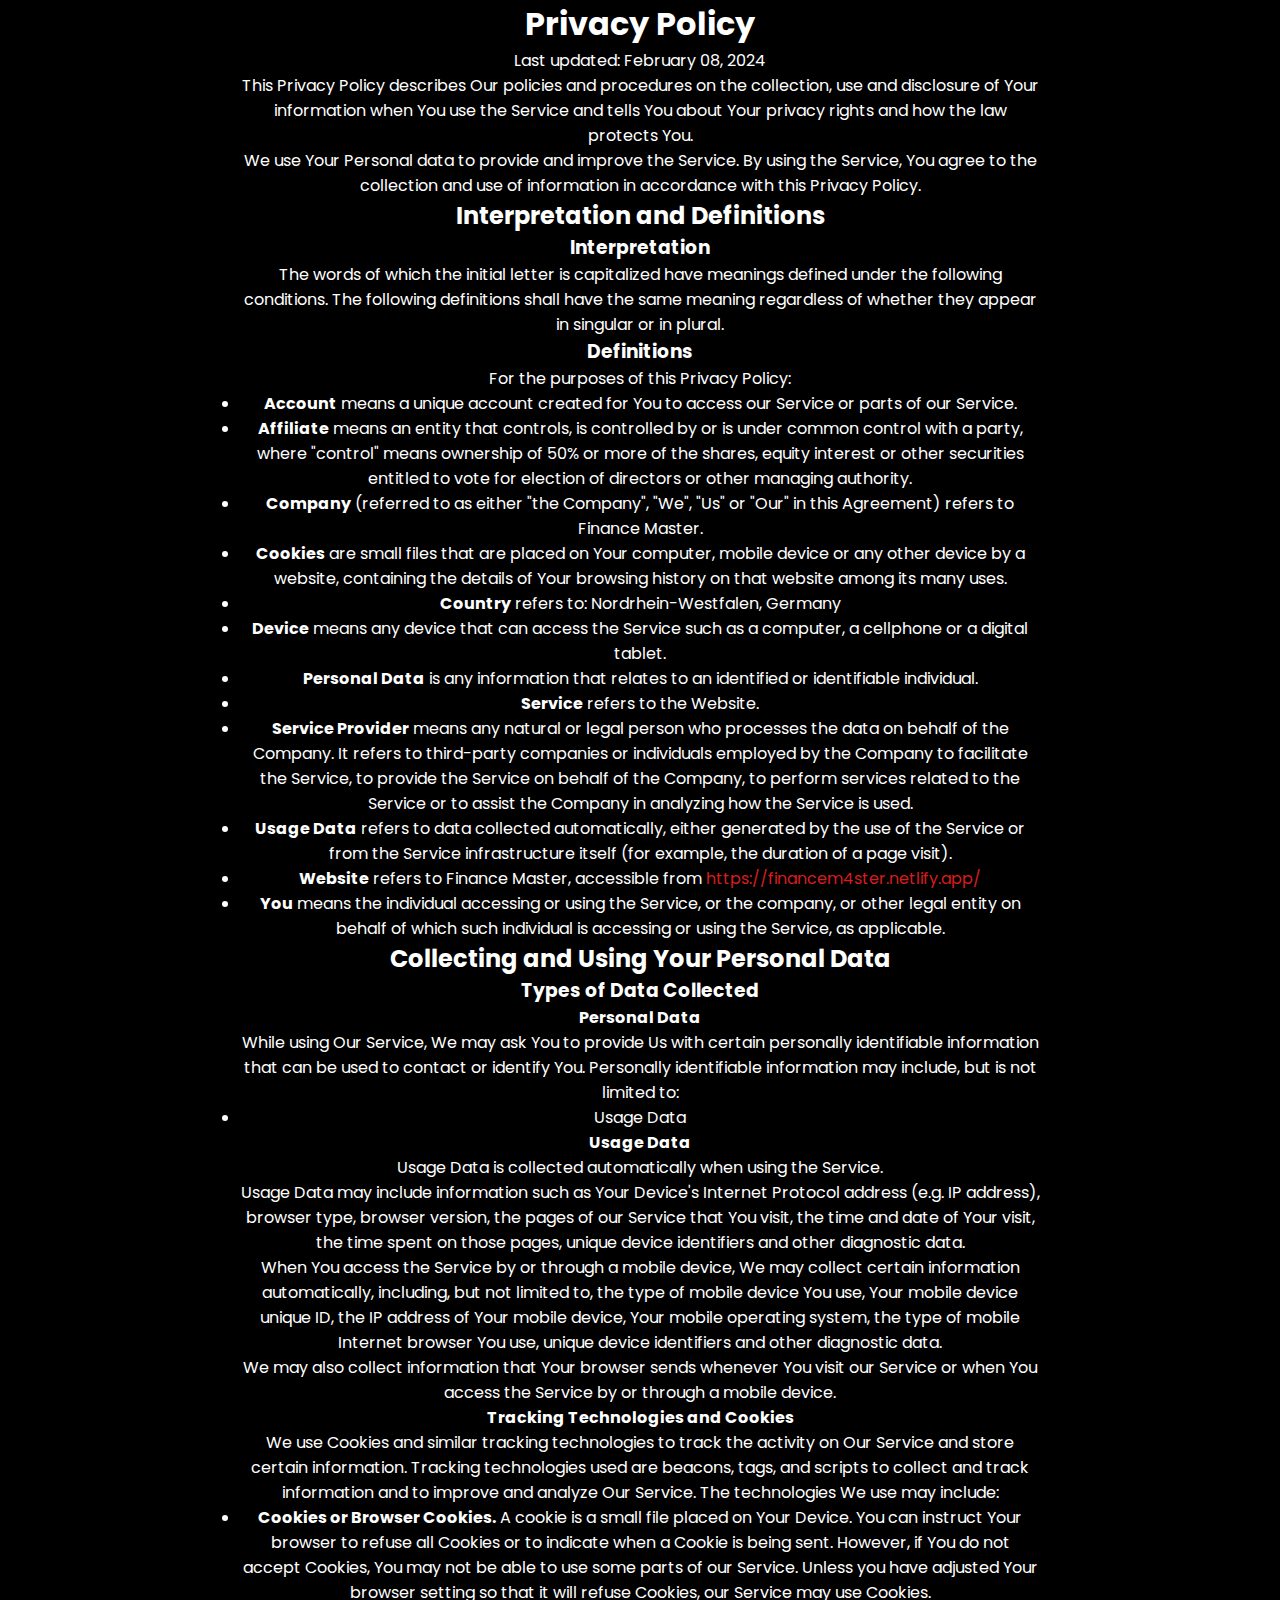
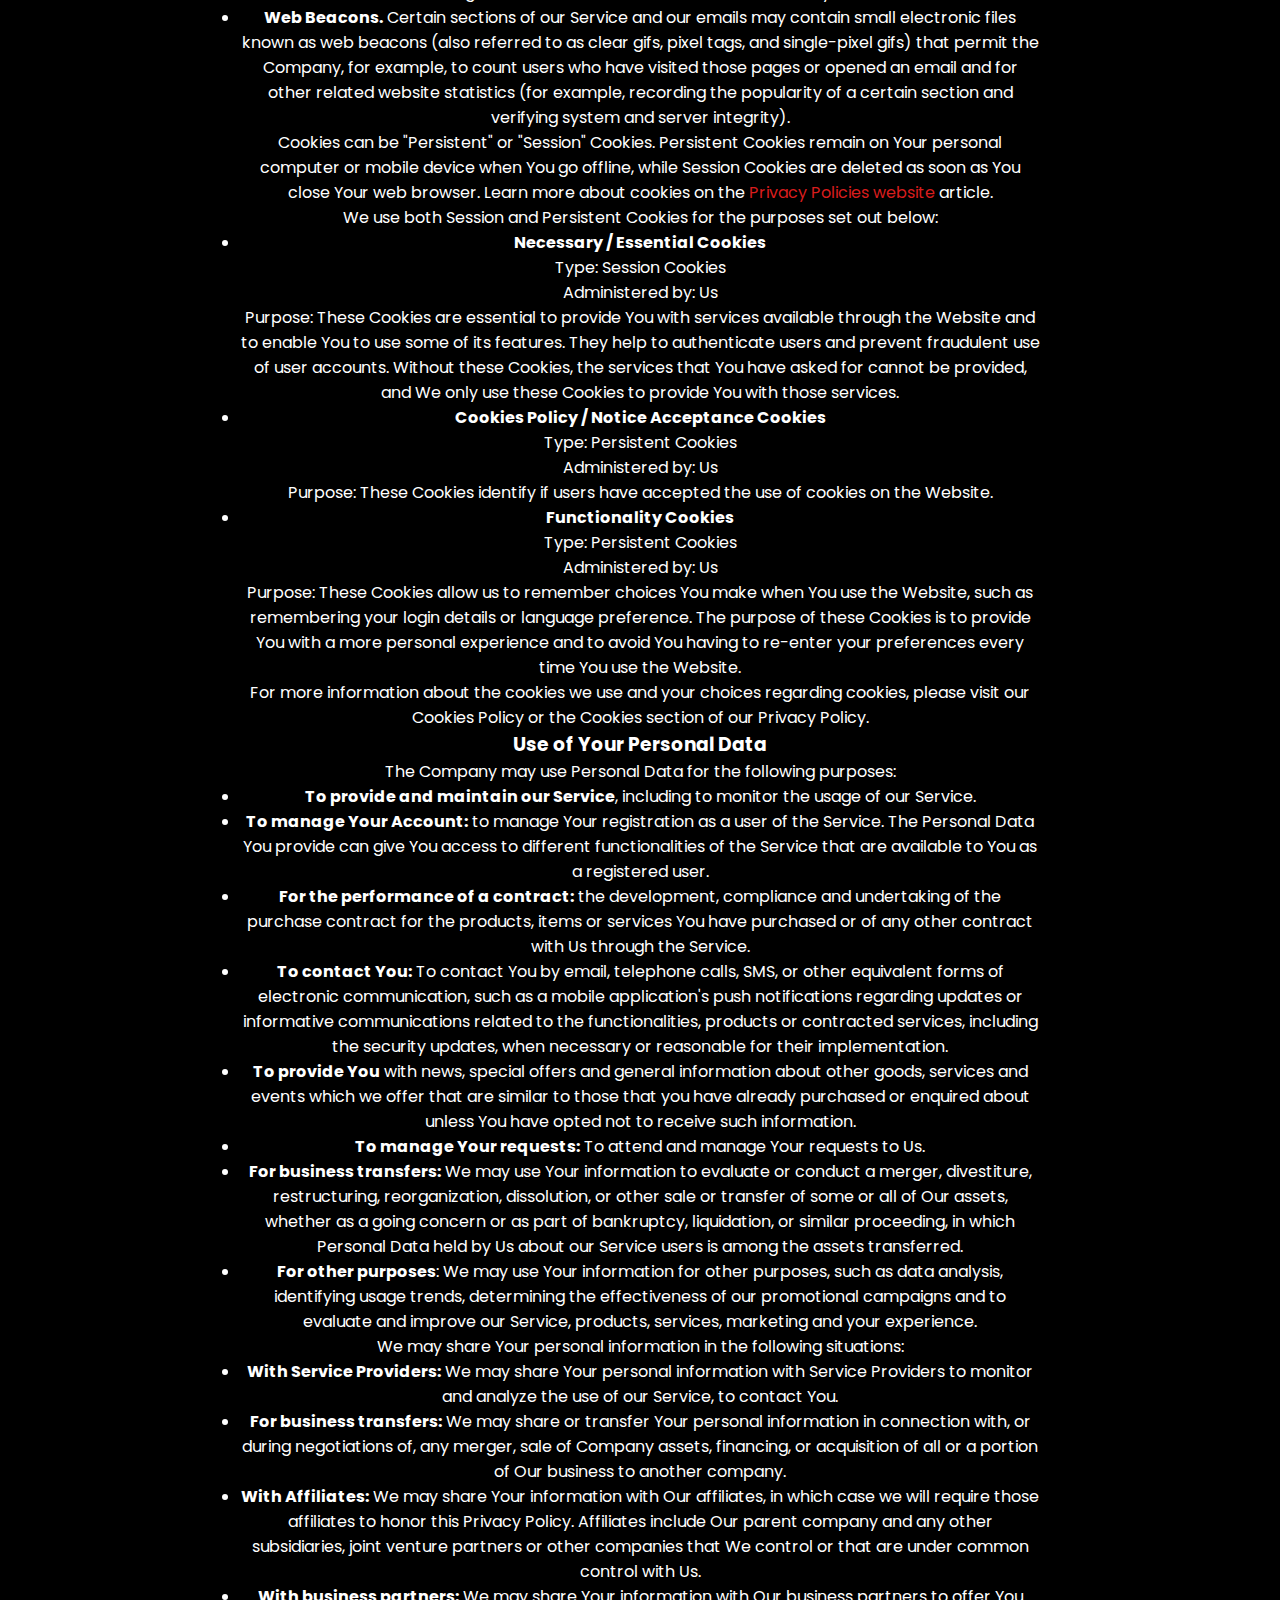
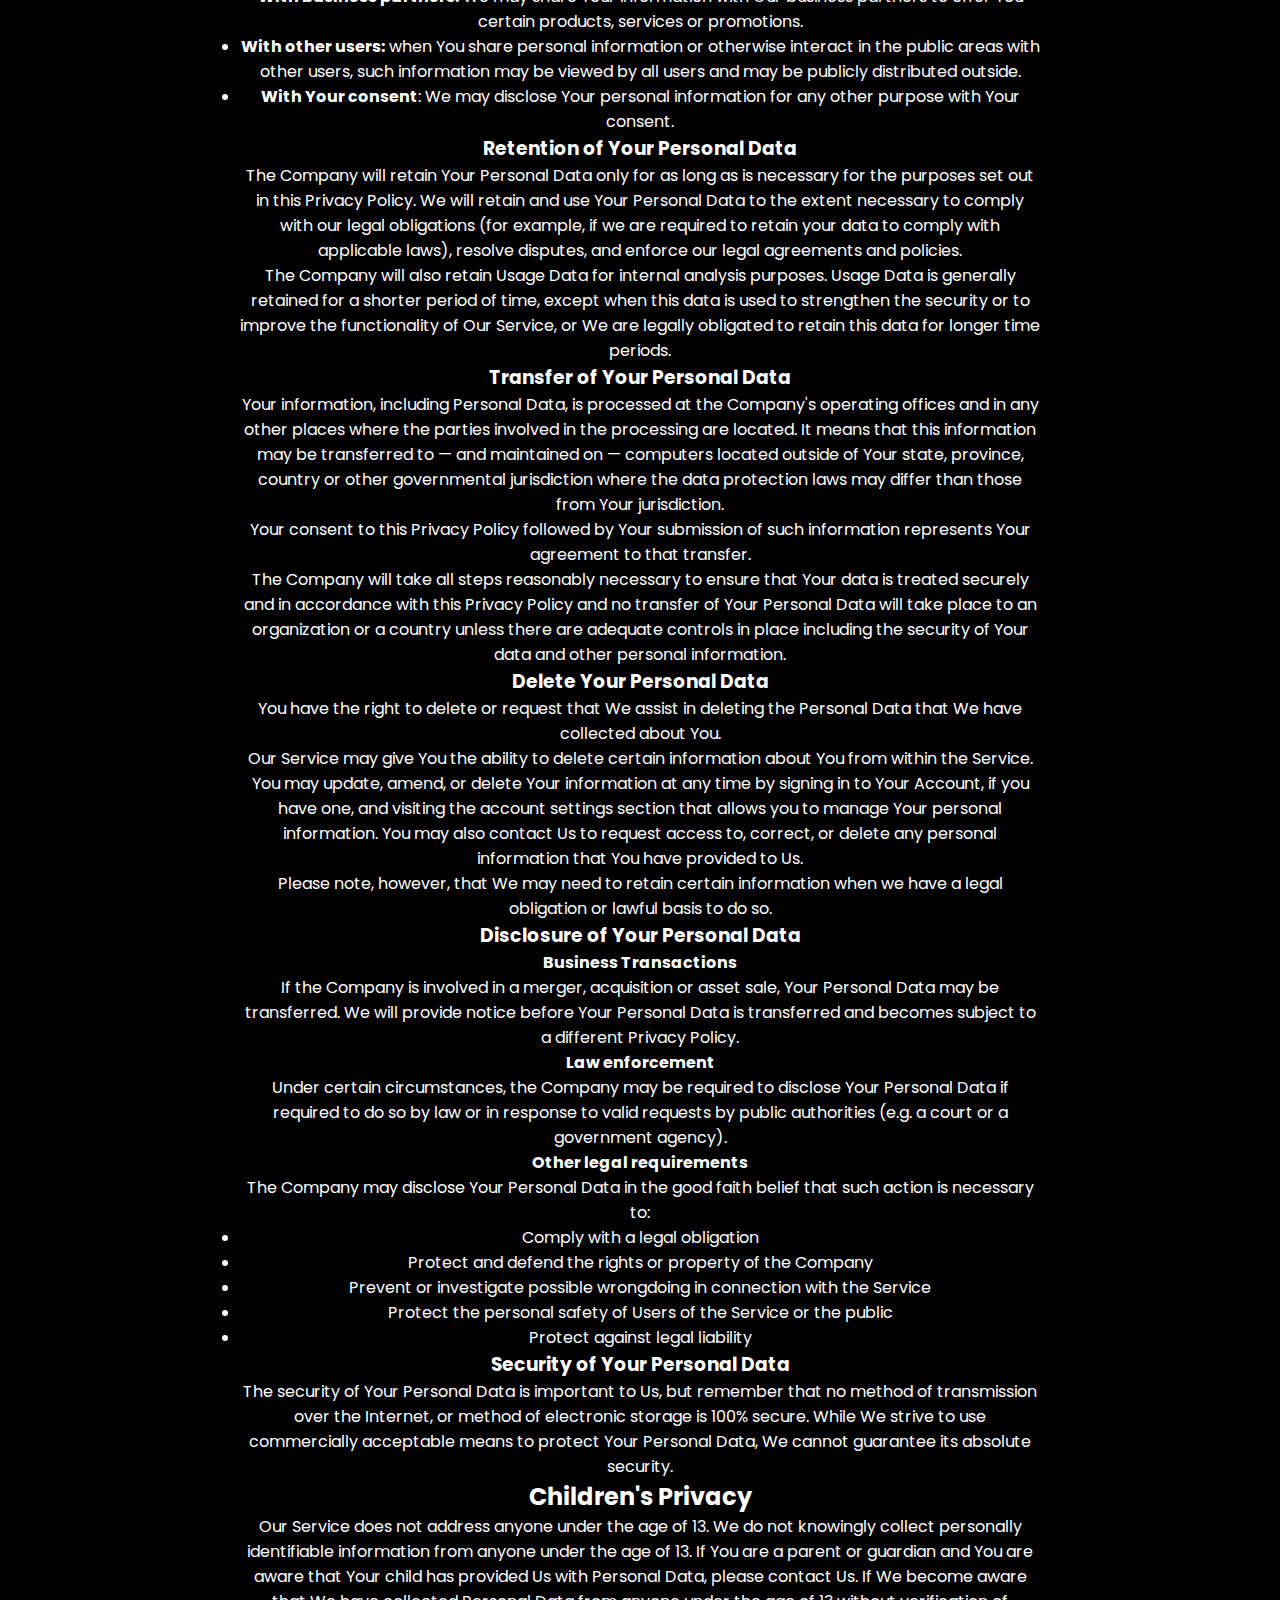
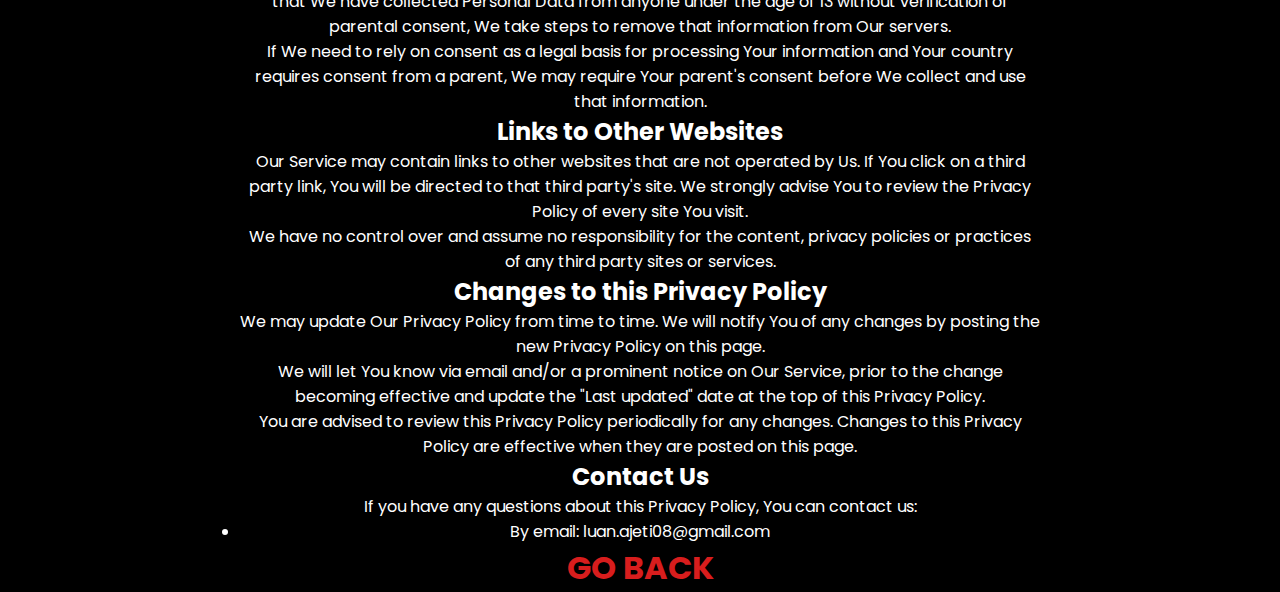
<file: privacypolicy.html>
<!DOCTYPE html>
<html lang="en">
<head>
    <meta charset="UTF-8">
    <meta name="viewport" content="width=device-width, initial-scale=1.0">
    <title>Finance Master ~ Privacy Policy</title>
    <link rel="stylesheet" href="./css/privacypolicy.css">
</head>
<body>
    <div class="text">
    <h1>Privacy Policy</h1>
<p>Last updated: February 08, 2024</p>
<p>This Privacy Policy describes Our policies and procedures on the collection, use and disclosure of Your information when You use the Service and tells You about Your privacy rights and how the law protects You.</p>
<p>We use Your Personal data to provide and improve the Service. By using the Service, You agree to the collection and use of information in accordance with this Privacy Policy.</p>
<h2>Interpretation and Definitions</h2>
<h3>Interpretation</h3>
<p>The words of which the initial letter is capitalized have meanings defined under the following conditions. The following definitions shall have the same meaning regardless of whether they appear in singular or in plural.</p>
<h3>Definitions</h3>
<p>For the purposes of this Privacy Policy:</p>
<ul>
<li>
<p><strong>Account</strong> means a unique account created for You to access our Service or parts of our Service.</p>
</li>
<li>
<p><strong>Affiliate</strong> means an entity that controls, is controlled by or is under common control with a party, where &quot;control&quot; means ownership of 50% or more of the shares, equity interest or other securities entitled to vote for election of directors or other managing authority.</p>
</li>
<li>
<p><strong>Company</strong> (referred to as either &quot;the Company&quot;, &quot;We&quot;, &quot;Us&quot; or &quot;Our&quot; in this Agreement) refers to Finance Master.</p>
</li>
<li>
<p><strong>Cookies</strong> are small files that are placed on Your computer, mobile device or any other device by a website, containing the details of Your browsing history on that website among its many uses.</p>
</li>
<li>
<p><strong>Country</strong> refers to: Nordrhein-Westfalen,  Germany</p>
</li>
<li>
<p><strong>Device</strong> means any device that can access the Service such as a computer, a cellphone or a digital tablet.</p>
</li>
<li>
<p><strong>Personal Data</strong> is any information that relates to an identified or identifiable individual.</p>
</li>
<li>
<p><strong>Service</strong> refers to the Website.</p>
</li>
<li>
<p><strong>Service Provider</strong> means any natural or legal person who processes the data on behalf of the Company. It refers to third-party companies or individuals employed by the Company to facilitate the Service, to provide the Service on behalf of the Company, to perform services related to the Service or to assist the Company in analyzing how the Service is used.</p>
</li>
<li>
<p><strong>Usage Data</strong> refers to data collected automatically, either generated by the use of the Service or from the Service infrastructure itself (for example, the duration of a page visit).</p>
</li>
<li>
<p><strong>Website</strong> refers to Finance Master, accessible from <a href="https://financem4ster.netlify.app/" rel="external nofollow noopener" target="_blank">https://financem4ster.netlify.app/</a></p>
</li>
<li>
<p><strong>You</strong> means the individual accessing or using the Service, or the company, or other legal entity on behalf of which such individual is accessing or using the Service, as applicable.</p>
</li>
</ul>
<h2>Collecting and Using Your Personal Data</h2>
<h3>Types of Data Collected</h3>
<h4>Personal Data</h4>
<p>While using Our Service, We may ask You to provide Us with certain personally identifiable information that can be used to contact or identify You. Personally identifiable information may include, but is not limited to:</p>
<ul>
<li>Usage Data</li>
</ul>
<h4>Usage Data</h4>
<p>Usage Data is collected automatically when using the Service.</p>
<p>Usage Data may include information such as Your Device's Internet Protocol address (e.g. IP address), browser type, browser version, the pages of our Service that You visit, the time and date of Your visit, the time spent on those pages, unique device identifiers and other diagnostic data.</p>
<p>When You access the Service by or through a mobile device, We may collect certain information automatically, including, but not limited to, the type of mobile device You use, Your mobile device unique ID, the IP address of Your mobile device, Your mobile operating system, the type of mobile Internet browser You use, unique device identifiers and other diagnostic data.</p>
<p>We may also collect information that Your browser sends whenever You visit our Service or when You access the Service by or through a mobile device.</p>
<h4>Tracking Technologies and Cookies</h4>
<p>We use Cookies and similar tracking technologies to track the activity on Our Service and store certain information. Tracking technologies used are beacons, tags, and scripts to collect and track information and to improve and analyze Our Service. The technologies We use may include:</p>
<ul>
<li><strong>Cookies or Browser Cookies.</strong> A cookie is a small file placed on Your Device. You can instruct Your browser to refuse all Cookies or to indicate when a Cookie is being sent. However, if You do not accept Cookies, You may not be able to use some parts of our Service. Unless you have adjusted Your browser setting so that it will refuse Cookies, our Service may use Cookies.</li>
<li><strong>Web Beacons.</strong> Certain sections of our Service and our emails may contain small electronic files known as web beacons (also referred to as clear gifs, pixel tags, and single-pixel gifs) that permit the Company, for example, to count users who have visited those pages or opened an email and for other related website statistics (for example, recording the popularity of a certain section and verifying system and server integrity).</li>
</ul>
<p>Cookies can be &quot;Persistent&quot; or &quot;Session&quot; Cookies. Persistent Cookies remain on Your personal computer or mobile device when You go offline, while Session Cookies are deleted as soon as You close Your web browser. Learn more about cookies on the <a href="https://www.privacypolicies.com/blog/privacy-policy-template/#Use_Of_Cookies_Log_Files_And_Tracking" target="_blank">Privacy Policies website</a> article.</p>
<p>We use both Session and Persistent Cookies for the purposes set out below:</p>
<ul>
<li>
<p><strong>Necessary / Essential Cookies</strong></p>
<p>Type: Session Cookies</p>
<p>Administered by: Us</p>
<p>Purpose: These Cookies are essential to provide You with services available through the Website and to enable You to use some of its features. They help to authenticate users and prevent fraudulent use of user accounts. Without these Cookies, the services that You have asked for cannot be provided, and We only use these Cookies to provide You with those services.</p>
</li>
<li>
<p><strong>Cookies Policy / Notice Acceptance Cookies</strong></p>
<p>Type: Persistent Cookies</p>
<p>Administered by: Us</p>
<p>Purpose: These Cookies identify if users have accepted the use of cookies on the Website.</p>
</li>
<li>
<p><strong>Functionality Cookies</strong></p>
<p>Type: Persistent Cookies</p>
<p>Administered by: Us</p>
<p>Purpose: These Cookies allow us to remember choices You make when You use the Website, such as remembering your login details or language preference. The purpose of these Cookies is to provide You with a more personal experience and to avoid You having to re-enter your preferences every time You use the Website.</p>
</li>
</ul>
<p>For more information about the cookies we use and your choices regarding cookies, please visit our Cookies Policy or the Cookies section of our Privacy Policy.</p>
<h3>Use of Your Personal Data</h3>
<p>The Company may use Personal Data for the following purposes:</p>
<ul>
<li>
<p><strong>To provide and maintain our Service</strong>, including to monitor the usage of our Service.</p>
</li>
<li>
<p><strong>To manage Your Account:</strong> to manage Your registration as a user of the Service. The Personal Data You provide can give You access to different functionalities of the Service that are available to You as a registered user.</p>
</li>
<li>
<p><strong>For the performance of a contract:</strong> the development, compliance and undertaking of the purchase contract for the products, items or services You have purchased or of any other contract with Us through the Service.</p>
</li>
<li>
<p><strong>To contact You:</strong> To contact You by email, telephone calls, SMS, or other equivalent forms of electronic communication, such as a mobile application's push notifications regarding updates or informative communications related to the functionalities, products or contracted services, including the security updates, when necessary or reasonable for their implementation.</p>
</li>
<li>
<p><strong>To provide You</strong> with news, special offers and general information about other goods, services and events which we offer that are similar to those that you have already purchased or enquired about unless You have opted not to receive such information.</p>
</li>
<li>
<p><strong>To manage Your requests:</strong> To attend and manage Your requests to Us.</p>
</li>
<li>
<p><strong>For business transfers:</strong> We may use Your information to evaluate or conduct a merger, divestiture, restructuring, reorganization, dissolution, or other sale or transfer of some or all of Our assets, whether as a going concern or as part of bankruptcy, liquidation, or similar proceeding, in which Personal Data held by Us about our Service users is among the assets transferred.</p>
</li>
<li>
<p><strong>For other purposes</strong>: We may use Your information for other purposes, such as data analysis, identifying usage trends, determining the effectiveness of our promotional campaigns and to evaluate and improve our Service, products, services, marketing and your experience.</p>
</li>
</ul>
<p>We may share Your personal information in the following situations:</p>
<ul>
<li><strong>With Service Providers:</strong> We may share Your personal information with Service Providers to monitor and analyze the use of our Service,  to contact You.</li>
<li><strong>For business transfers:</strong> We may share or transfer Your personal information in connection with, or during negotiations of, any merger, sale of Company assets, financing, or acquisition of all or a portion of Our business to another company.</li>
<li><strong>With Affiliates:</strong> We may share Your information with Our affiliates, in which case we will require those affiliates to honor this Privacy Policy. Affiliates include Our parent company and any other subsidiaries, joint venture partners or other companies that We control or that are under common control with Us.</li>
<li><strong>With business partners:</strong> We may share Your information with Our business partners to offer You certain products, services or promotions.</li>
<li><strong>With other users:</strong> when You share personal information or otherwise interact in the public areas with other users, such information may be viewed by all users and may be publicly distributed outside.</li>
<li><strong>With Your consent</strong>: We may disclose Your personal information for any other purpose with Your consent.</li>
</ul>
<h3>Retention of Your Personal Data</h3>
<p>The Company will retain Your Personal Data only for as long as is necessary for the purposes set out in this Privacy Policy. We will retain and use Your Personal Data to the extent necessary to comply with our legal obligations (for example, if we are required to retain your data to comply with applicable laws), resolve disputes, and enforce our legal agreements and policies.</p>
<p>The Company will also retain Usage Data for internal analysis purposes. Usage Data is generally retained for a shorter period of time, except when this data is used to strengthen the security or to improve the functionality of Our Service, or We are legally obligated to retain this data for longer time periods.</p>
<h3>Transfer of Your Personal Data</h3>
<p>Your information, including Personal Data, is processed at the Company's operating offices and in any other places where the parties involved in the processing are located. It means that this information may be transferred to — and maintained on — computers located outside of Your state, province, country or other governmental jurisdiction where the data protection laws may differ than those from Your jurisdiction.</p>
<p>Your consent to this Privacy Policy followed by Your submission of such information represents Your agreement to that transfer.</p>
<p>The Company will take all steps reasonably necessary to ensure that Your data is treated securely and in accordance with this Privacy Policy and no transfer of Your Personal Data will take place to an organization or a country unless there are adequate controls in place including the security of Your data and other personal information.</p>
<h3>Delete Your Personal Data</h3>
<p>You have the right to delete or request that We assist in deleting the Personal Data that We have collected about You.</p>
<p>Our Service may give You the ability to delete certain information about You from within the Service.</p>
<p>You may update, amend, or delete Your information at any time by signing in to Your Account, if you have one, and visiting the account settings section that allows you to manage Your personal information. You may also contact Us to request access to, correct, or delete any personal information that You have provided to Us.</p>
<p>Please note, however, that We may need to retain certain information when we have a legal obligation or lawful basis to do so.</p>
<h3>Disclosure of Your Personal Data</h3>
<h4>Business Transactions</h4>
<p>If the Company is involved in a merger, acquisition or asset sale, Your Personal Data may be transferred. We will provide notice before Your Personal Data is transferred and becomes subject to a different Privacy Policy.</p>
<h4>Law enforcement</h4>
<p>Under certain circumstances, the Company may be required to disclose Your Personal Data if required to do so by law or in response to valid requests by public authorities (e.g. a court or a government agency).</p>
<h4>Other legal requirements</h4>
<p>The Company may disclose Your Personal Data in the good faith belief that such action is necessary to:</p>
<ul>
<li>Comply with a legal obligation</li>
<li>Protect and defend the rights or property of the Company</li>
<li>Prevent or investigate possible wrongdoing in connection with the Service</li>
<li>Protect the personal safety of Users of the Service or the public</li>
<li>Protect against legal liability</li>
</ul>
<h3>Security of Your Personal Data</h3>
<p>The security of Your Personal Data is important to Us, but remember that no method of transmission over the Internet, or method of electronic storage is 100% secure. While We strive to use commercially acceptable means to protect Your Personal Data, We cannot guarantee its absolute security.</p>
<h2>Children's Privacy</h2>
<p>Our Service does not address anyone under the age of 13. We do not knowingly collect personally identifiable information from anyone under the age of 13. If You are a parent or guardian and You are aware that Your child has provided Us with Personal Data, please contact Us. If We become aware that We have collected Personal Data from anyone under the age of 13 without verification of parental consent, We take steps to remove that information from Our servers.</p>
<p>If We need to rely on consent as a legal basis for processing Your information and Your country requires consent from a parent, We may require Your parent's consent before We collect and use that information.</p>
<h2>Links to Other Websites</h2>
<p>Our Service may contain links to other websites that are not operated by Us. If You click on a third party link, You will be directed to that third party's site. We strongly advise You to review the Privacy Policy of every site You visit.</p>
<p>We have no control over and assume no responsibility for the content, privacy policies or practices of any third party sites or services.</p>
<h2>Changes to this Privacy Policy</h2>
<p>We may update Our Privacy Policy from time to time. We will notify You of any changes by posting the new Privacy Policy on this page.</p>
<p>We will let You know via email and/or a prominent notice on Our Service, prior to the change becoming effective and update the &quot;Last updated&quot; date at the top of this Privacy Policy.</p>
<p>You are advised to review this Privacy Policy periodically for any changes. Changes to this Privacy Policy are effective when they are posted on this page.</p>
<h2>Contact Us</h2>
<p>If you have any questions about this Privacy Policy, You can contact us:</p>
<ul>
<li>By email: luan.ajeti08@gmail.com</li>
</ul>

<h1><a href="index.html">GO BACK</a></h1>
</div>
</body>
</html>
</file>
<file: css/privacypolicy.css>
@import url('https://fonts.googleapis.com/css2?family=Poppins:wght@300;400;500;600;700;800&display=swap');

*{
    padding: 0;
    margin: 0;
    outline: none;
    border: none;
    box-sizing: border-box;
}

img{
    width: 100%;
    display: flex;
}

a{
    text-decoration: none;
}

body{
    font-family: 'Poppins', sans-serif;
    background-color: #000000;
    color: #fff;
    text-align: center;
}

.text {
    margin: auto;
    width: 800px;
}

a {
    color: #d81d1d;
}

@media (width < 900px){
    .text {
        margin: auto;
        width: 400px;
    }
}
</file>
